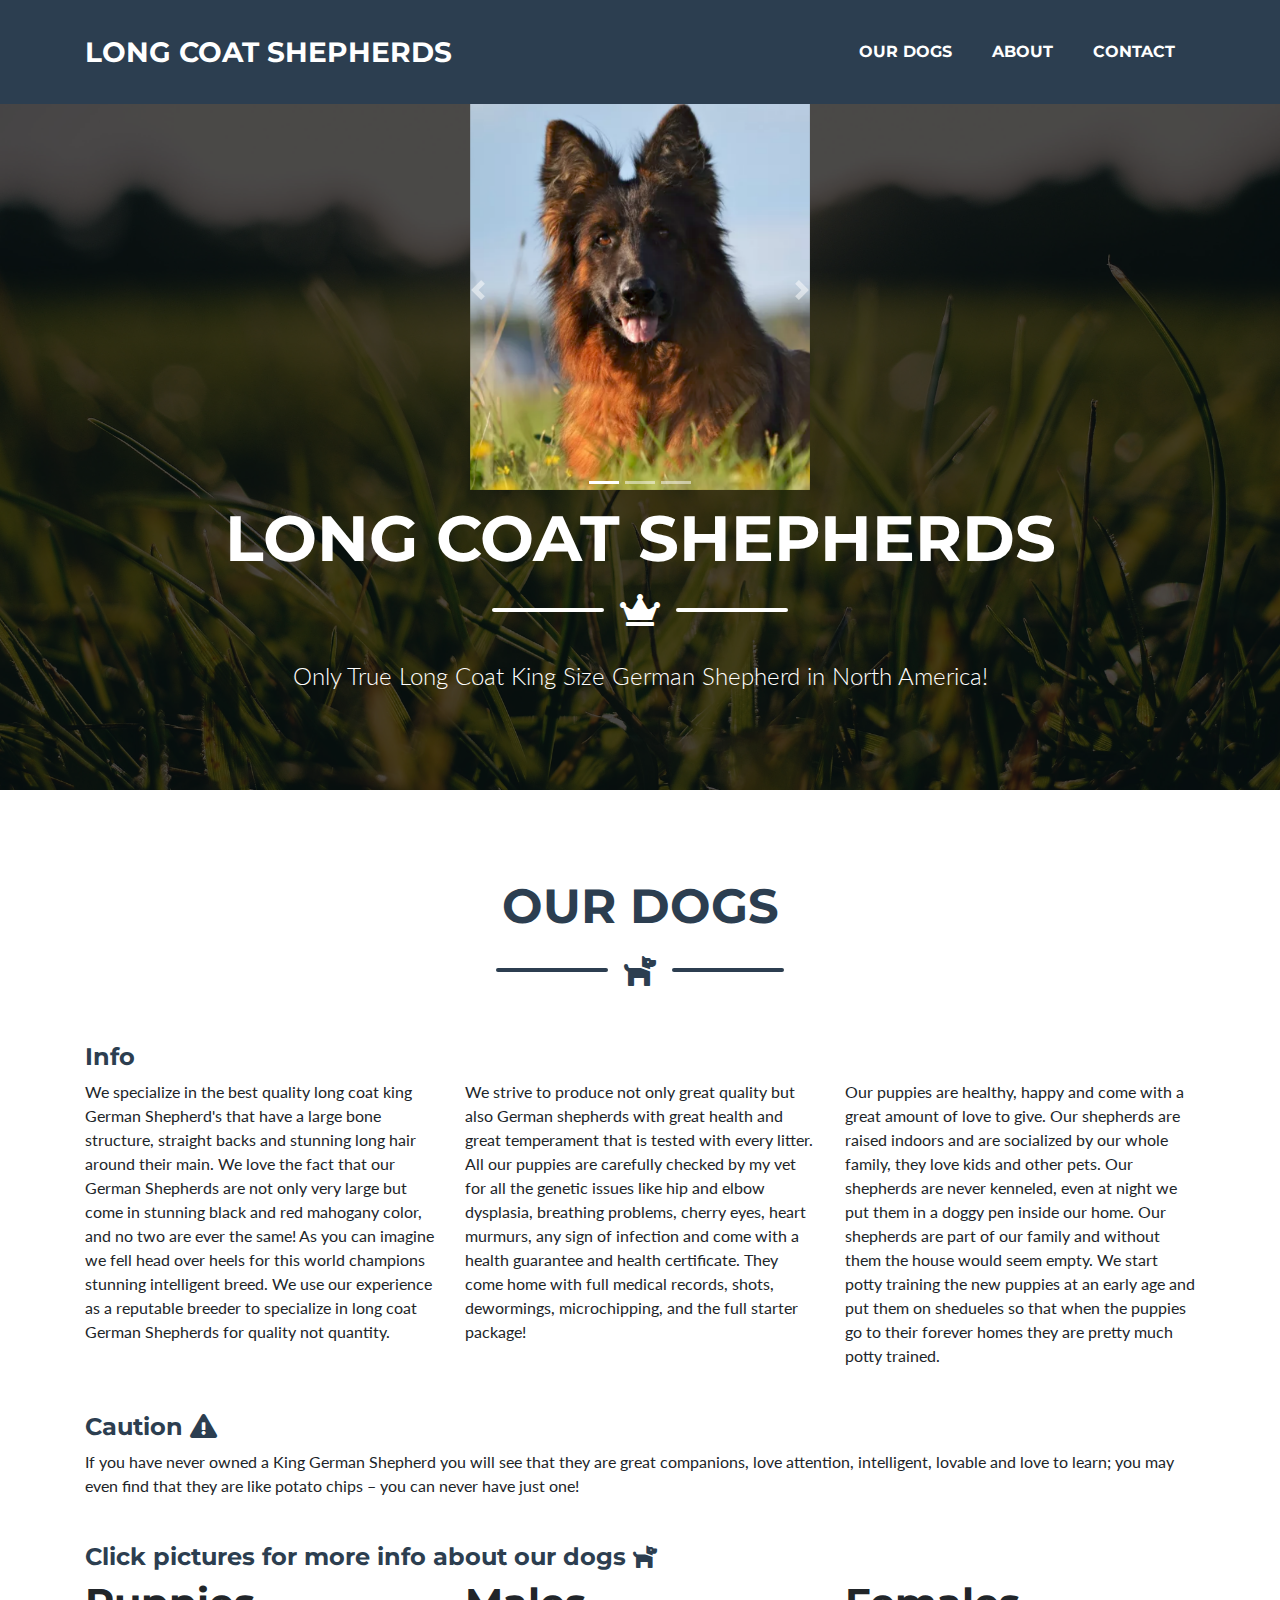
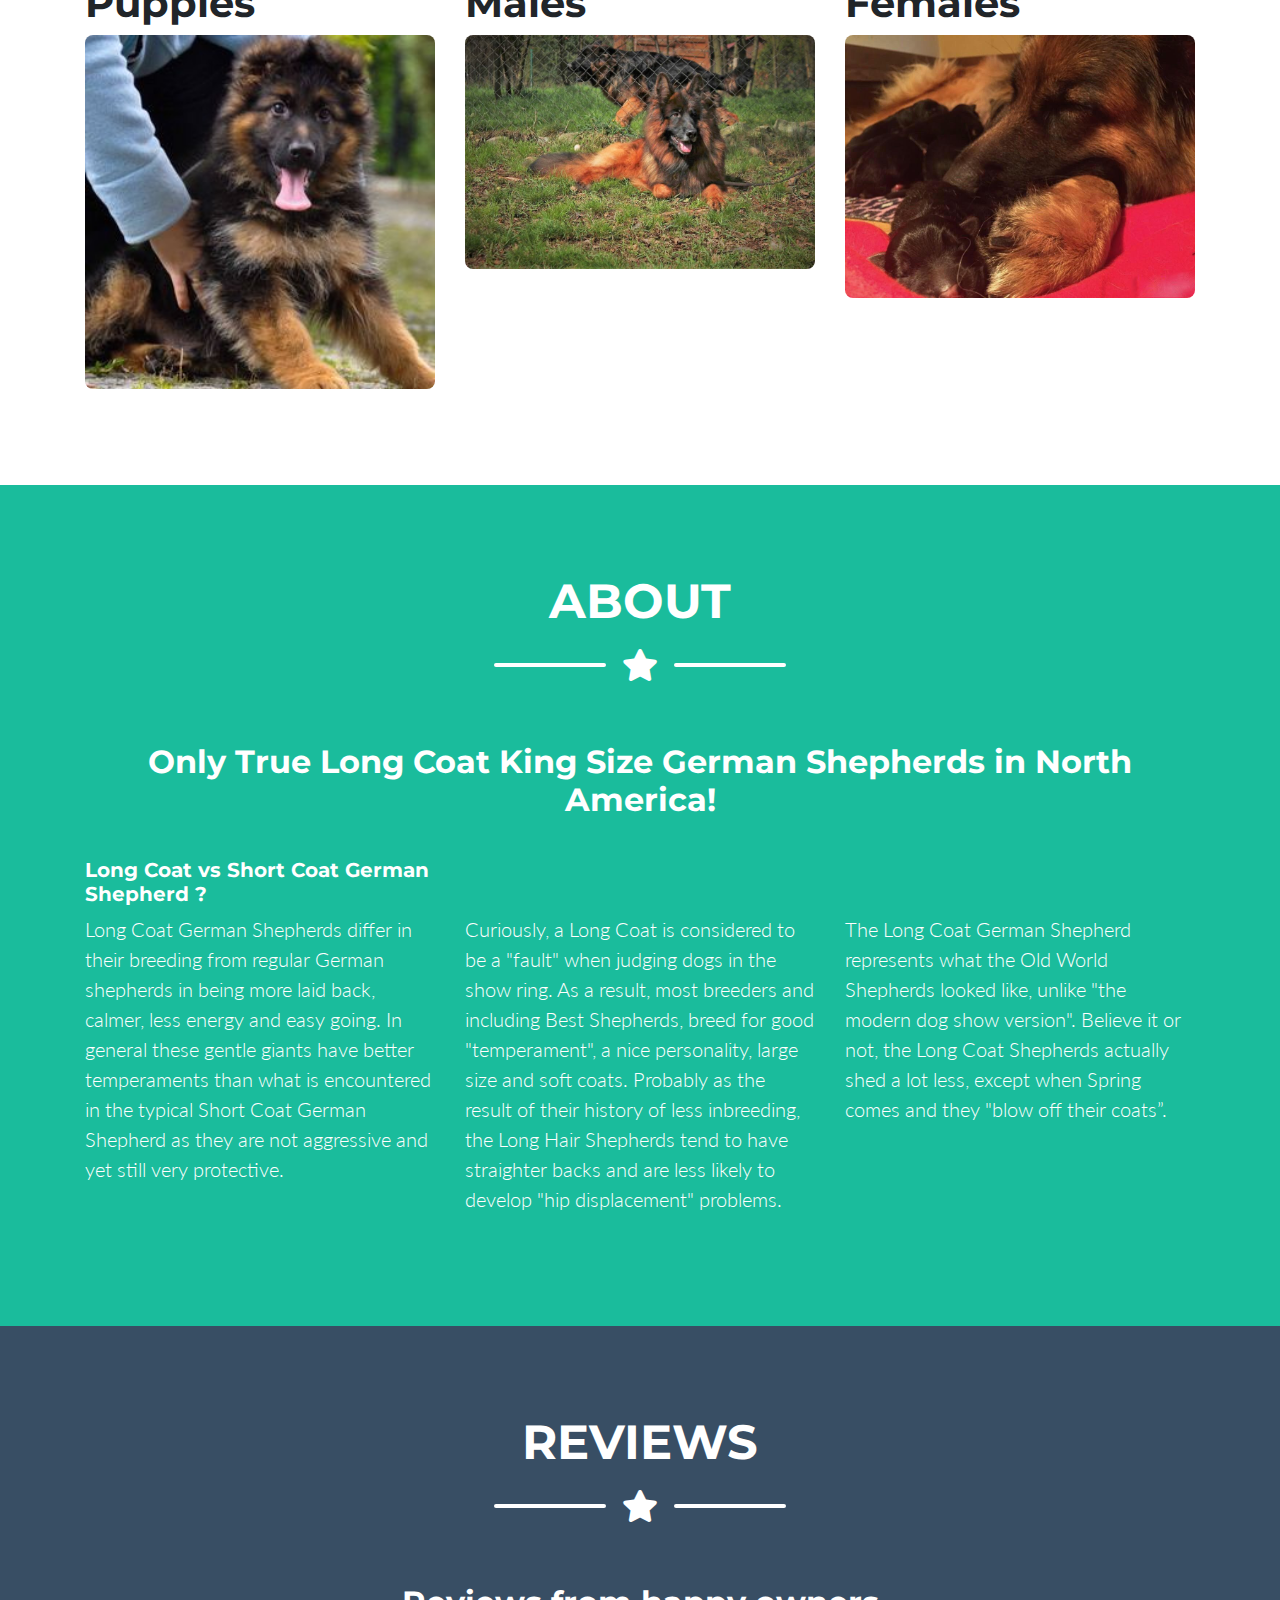
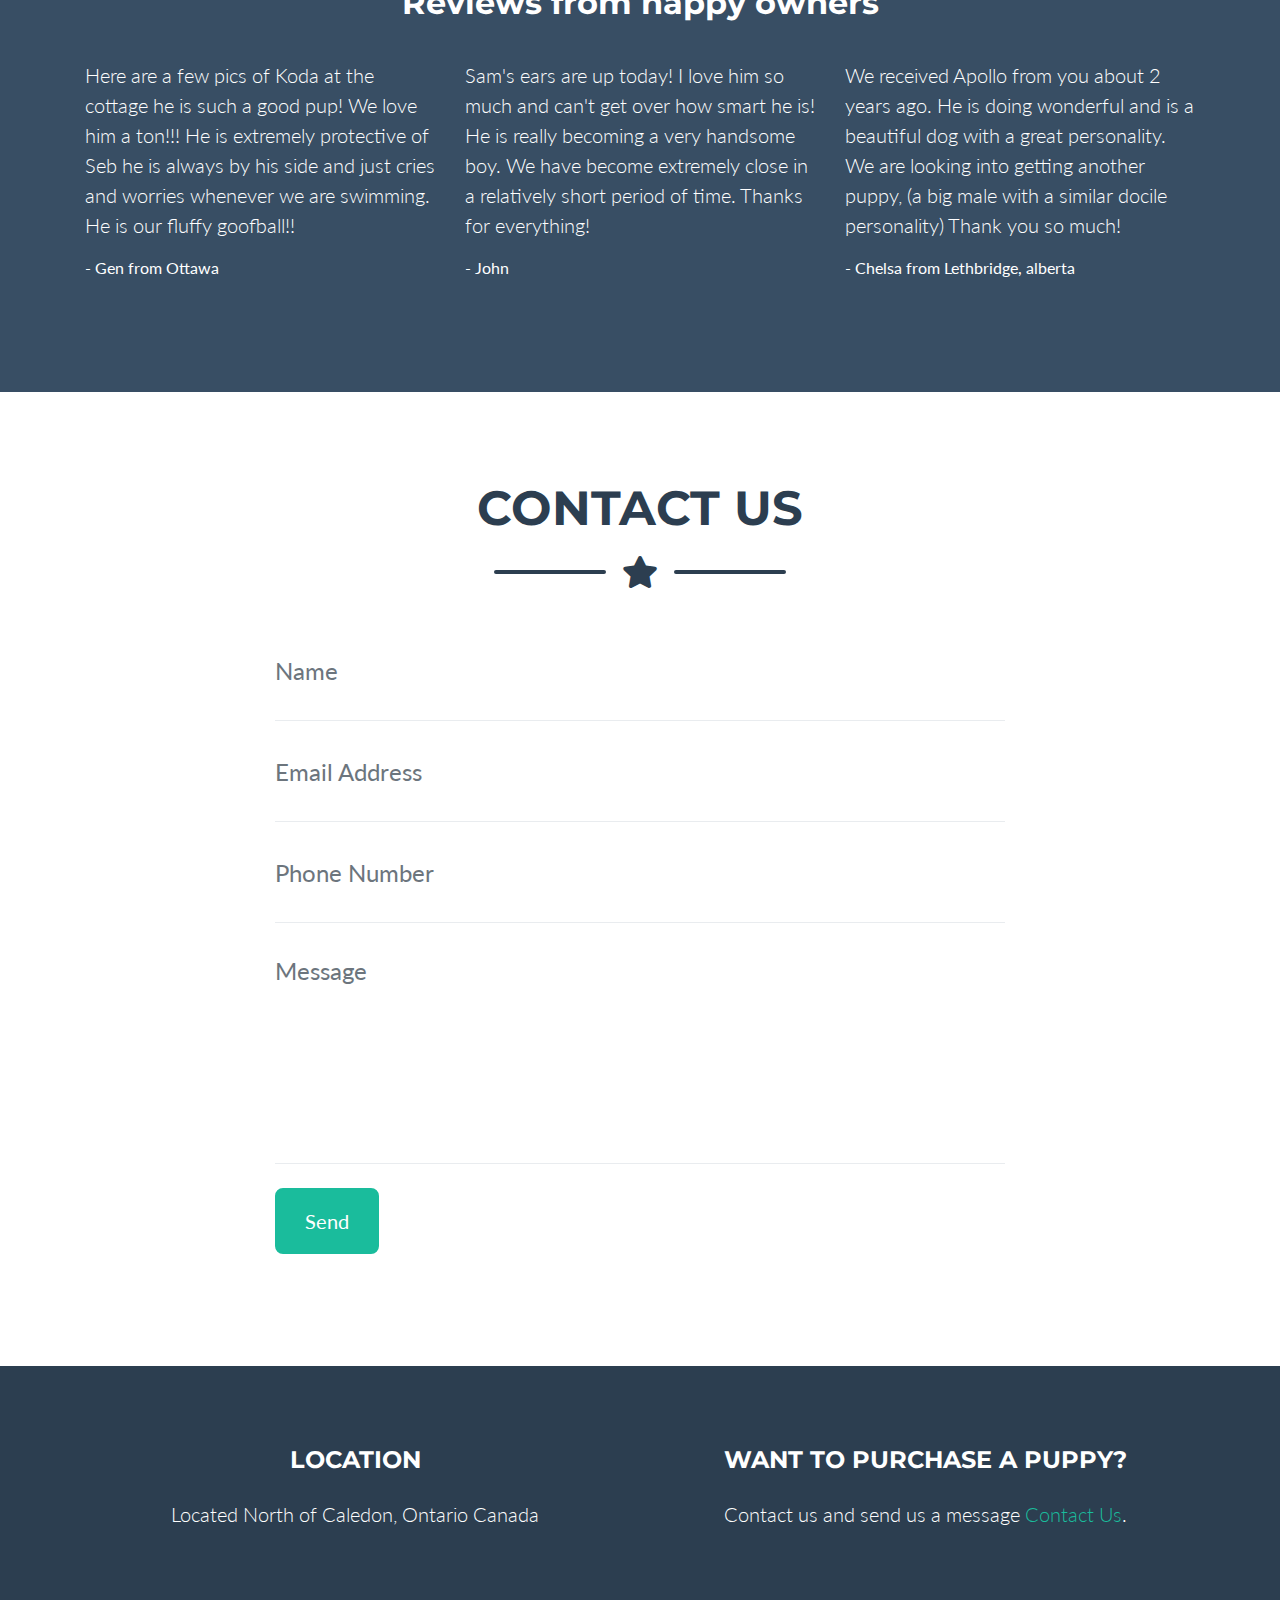
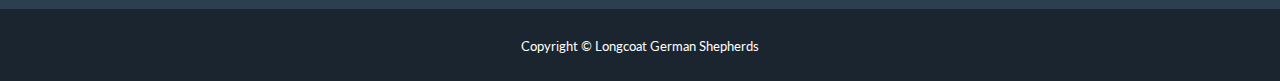
<file: index.html>
<!DOCTYPE html>
<html lang="en">

<head>
  <meta charset="utf-8">
  <meta name="viewport" content="width=device-width, initial-scale=1, shrink-to-fit=no">
  <meta name="description" content="">
  <meta name="author" content="">
  <title>Long Coat Shepherds</title>

  <!-- Custom fonts for this theme -->
  <link href="vendor/fontawesome-free/css/all.min.css" rel="stylesheet" type="text/css">
  <link href="https://fonts.googleapis.com/css?family=Montserrat:400,700" rel="stylesheet" type="text/css">
  <link href="https://fonts.googleapis.com/css?family=Lato:400,700,400italic,700italic" rel="stylesheet" type="text/css">

  <!-- Theme CSS -->
  <link rel="stylesheet" href="https://maxcdn.bootstrapcdn.com/bootstrap/4.0.0/css/bootstrap.min.css" integrity="sha384-Gn5384xqQ1aoWXA+058RXPxPg6fy4IWvTNh0E263XmFcJlSAwiGgFAW/dAiS6JXm" crossorigin="anonymous">
  <link href="css/freelancer.min.css" rel="stylesheet">
  <link href="css/style.css" rel="stylesheet">
</head>

<body id="page-top">
  <!-- Navigation -->
  <nav class="navbar navbar-expand-lg bg-secondary text-uppercase fixed-top" id="mainNav">
    <div class="container">
      <a class="navbar-brand js-scroll-trigger" href="#page-top">Long Coat Shepherds</a>
      <button class="navbar-toggler navbar-toggler-right text-uppercase font-weight-bold bg-primary text-white rounded" type="button" data-toggle="collapse" data-target="#navbarResponsive" aria-controls="navbarResponsive" aria-expanded="false" aria-label="Toggle navigation">
        Menu
        <i class="fas fa-bars"></i>
      </button>
      <div class="collapse navbar-collapse" id="navbarResponsive">
        <ul class="navbar-nav ml-auto">
          <li class="nav-item mx-0 mx-lg-1">
            <a class="nav-link py-3 px-0 px-lg-3 rounded js-scroll-trigger" href="#home">Our Dogs</a>
          </li>
          <li class="nav-item mx-0 mx-lg-1">
            <a class="nav-link py-3 px-0 px-lg-3 rounded js-scroll-trigger" href="#about">About</a>
          </li>
          <li class="nav-item mx-0 mx-lg-1">
            <a class="nav-link py-3 px-0 px-lg-3 rounded js-scroll-trigger" href="#contact">Contact</a>
          </li>
        </ul>
      </div>
    </div>
  </nav>

  <!-- Masthead / Home-->
  <header class="bg-one masthead text-white text-center">
    <div class="bg-two text-center">
      <div class="container d-flex align-items-center flex-column">
        <!-- Masthead Avatar Image -->
        <!-- <img class="masthead-avatar mb-5" src="img/profile.png" alt=""> -->

        <div class="bg-three row">
          <div id="carouselExampleIndicators" class="carousel slide" data-ride="carousel">
            <ol class="carousel-indicators">
              <li data-target="#carouselExampleIndicators" data-slide-to="0" class="active"></li>
              <li data-target="#carouselExampleIndicators" data-slide-to="1"></li>
              <li data-target="#carouselExampleIndicators" data-slide-to="2"></li>
            </ol>

            <div class="carousel-inner ">
              <div class="carousel-item active">
                <div><img class="d-block " src="img/carousel/dog-1.png" alt="First slide"></div>
              </div>
              <div class="carousel-item">
                  <div><img class="d-block " src="img/carousel/dog-2.png" alt="Second slide"></div>
                </div>
              <div class="carousel-item">
                  <div><img class="d-block " src="img/carousel/dog-3.jpg" alt="Third slide"></div>
              </div>
            </div>


            <a class="carousel-control-prev" href="#carouselExampleIndicators" role="button" data-slide="prev">
              <span class="carousel-control-prev-icon" aria-hidden="true"></span>
              <span class="sr-only">Previous</span>
            </a>

            <a class="carousel-control-next" href="#carouselExampleIndicators" role="button" data-slide="next">
              <span class="carousel-control-next-icon" aria-hidden="true"></span>
              <span class="sr-only">Next</span>
            </a>

          </div>          
        </div>
        <!-- Carasoul -->


        <!-- Masthead Heading -->
        <h1 class="masthead-heading text-uppercase mb-0">Long Coat Shepherds</h1>
        <!-- Icon Divider -->
        <div class="divider-custom divider-light">
          <div class="divider-custom-line"></div>
          <div class="divider-custom-icon">
            <i class="fas fa-crown"></i>
          </div>
          <div class="divider-custom-line"></div>
        </div>
        <!-- Masthead Subheading -->
        <p class="masthead-subheading font-weight-light mb-0">Only True Long Coat King Size German Shepherd in North America!</p>
      </div>
    </div>
  </header>


  <!-- Our Dogs Section -->
  <section class="page-section portfolio dogs" id="home">
    <div class="container">

      <!-- Portfolio Section Heading -->
      <h2 class="page-section-heading text-center text-uppercase text-secondary mb-0">Our Dogs</h2>

      <!-- Icon Divider -->
      <div class="divider-custom">
        <div class="divider-custom-line"></div>
        <div class="divider-custom-icon">
            <i class="fas fa-dog"></i>
        </div>
        <div class="divider-custom-line"></div>
      </div>
      <div class="caution col-xs-12">
          <h4>Info</h4>       
      </div>

      <div class="row d-flex">
          <div class="col-lg-4 col-md-6 col-xs-12 h-100 align-items-stretch" style="padding-bottom: 20px;">
            We specialize in the best quality long coat king German Shepherd's that have a large bone structure, straight backs and stunning long hair around their main.
            We love the fact that our German Shepherds are not only very large but come in stunning black and red mahogany color, and no two are ever the same!
            As you can imagine we fell head over heels for this world champions stunning intelligent breed.
            We use our experience as a reputable breeder to specialize in long coat German Shepherds for quality not quantity.
          </div>
        
          <div class="col-lg-4 col-md-6 h-100 col-xs-12 align-items-stretch" style="padding-bottom: 20px;">
            We strive to produce not only great quality but also German shepherds with great health and great temperament that is tested with every litter.  
            All our puppies are carefully checked by my vet for all the genetic issues like hip and elbow dysplasia, breathing problems, cherry eyes, 
            heart murmurs, any sign of infection and come with a health guarantee and health certificate. 
            They come home with full medical records, shots, dewormings, microchipping, and the full starter package!              
          </div>

          <div class="col-lg-4 col-md-6 h-100 col-xs-12 align-items-stretch" style="padding-bottom: 20px;">
            Our puppies are healthy, happy and come with a great amount of love to give. Our shepherds are raised indoors and are socialized by our whole family, they love kids and other pets. Our shepherds are never kenneled, even at night we put them in a doggy pen inside our home. 
            Our shepherds are part of our family and without them the house would seem empty. 
            We start potty training the new puppies at an early age and put them on shedueles so that when the puppies go to their forever homes they are pretty much potty trained.
          </div>

          <div class="caution col-xs-12 col-md-12" style="padding-bottom: 20px;">
              <h4>Caution <i class="fas fa-exclamation-triangle"></i></h4>
              If you have never owned a King German Shepherd you will see that they are great companions, 
              love attention, intelligent, lovable and love to learn; you may even find that they are like potato chips 
              – you can never have just one!          
          </div>
 
      </div>
      <div class="row d-flex align-items-center justify-content-left w-100 col-md-12">
          <h4 class="masthead-subheading">Click pictures for more info about our dogs <i class="fas fa-dog"></i></h4>
      </div>

      <!-- Our Dog Items -->
      <div class="row">

        <!-- Puppies 1 -->
        <div class="col-md-6 col-lg-4">
          <h1>Puppies</h1>
          <div class="portfolio-item mx-auto" data-toggle="modal" data-target="#portfolioModal1">
            <div class="portfolio-item-caption d-flex align-items-center justify-content-center h-100 w-100">
              <div class="portfolio-item-caption-content text-center text-white">
                <i class="fas fa-plus fa-3x"></i>
              </div>
            </div>
            <img class="img-fluid" src="img/our-dogs/puppies-10weeks.jpg" alt="">
          </div>
        </div>

        <!-- Males 2 -->
        <div class="col-md-6 col-lg-4">
          <h1>Males</h1>
          <div class="portfolio-item mx-auto" data-toggle="modal" data-target="#portfolioModal2">
            <div class="portfolio-item-caption d-flex align-items-center justify-content-center h-100 w-100">
              <div class="portfolio-item-caption-content text-center text-white">
                <i class="fas fa-plus fa-3x"></i>
              </div>
            </div>
            <img class="img-fluid" src="img/our-dogs/male.jpg" alt="">
          </div>
        </div>

        <!-- Females 3 -->
        <div class="col-md-6 col-lg-4">
          <h1>Females</h1>
            <div class="portfolio-item mx-auto" data-toggle="modal" data-target="#portfolioModal3">
            <div class="portfolio-item-caption d-flex align-items-center justify-content-center h-100 w-100">
              <div class="portfolio-item-caption-content text-center text-white">
                <i class="fas fa-plus fa-3x"></i>
              </div>
            </div>
            <img class="img-fluid" src="img/our-dogs/female.jpg" alt="">
          </div>
        </div>

      </div>
      <!-- /.row -->

    </div>
  </section>

  <!-- About Section -->
  <section class="page-section bg-primary text-white mb-0" id="about">
    <div class="container">

      <!-- About Section Heading -->
      <h2 class="page-section-heading text-center text-uppercase text-white">About</h2>

      <!-- Icon Divider -->
      <div class="divider-custom divider-light">
        <div class="divider-custom-line"></div>
        <div class="divider-custom-icon">
          <i class="fas fa-star"></i>
        </div>
        <div class="divider-custom-line"></div>
      </div>

      <h2 id="only-true-title" class="text-center"> Only True Long Coat King Size German Shepherds in North America!</h2>

      <!-- About Section Content -->

      <div class="row">
        <div class="col-lg-4 ml-auto">
            <h5>Long Coat vs Short Coat German Shepherd ?</h5>
            <p class="lead">
                Long Coat German Shepherds differ in their breeding from regular German shepherds in being more laid back, 
                calmer, less energy and easy going. In general these gentle giants have better temperaments than what is 
                encountered in the typical Short Coat German Shepherd as they are not aggressive and yet still very protective.            </p>
        </div>
        <div class="col-lg-4 mr-auto ">
            <h5> <br/><br/></h5>
            <p class="lead">
                Curiously, a Long Coat is considered to be a "fault" when judging dogs in the show ring. As a result, 
                most breeders and including Best Shepherds, breed for good "temperament", a nice personality, 
                large size and soft coats. Probably as the result of their history of less inbreeding, the Long Hair 
                Shepherds tend to have straighter backs and are less likely to develop "hip displacement" problems.           </p>
        </div>
        <div class="col-lg-4 mr-auto ">
          <h5> <br/><br/></h5>
          <p class="lead">
            The Long Coat German Shepherd represents what the Old World Shepherds looked like, unlike 
            "the modern dog show version". Believe it or not, the Long Coat Shepherds actually shed a 
            lot less, except when Spring comes and they "blow off their coats”.         
          </p>
        </div>
      
      </div>

    </div>
  </section>

    <!-- Reviews Section -->
    <section class="page-section bg-third text-white mb-0" id="reviews">
      <div class="container">
  
        <!-- Reviews Section Heading -->
        <h2 class="page-section-heading text-center text-uppercase text-white">Reviews</h2>
  
        <!-- Icon Divider -->
        <div class="divider-custom divider-light">
          <div class="divider-custom-line"></div>
          <div class="divider-custom-icon">
            <i class="fas fa-star"></i>
          </div>
          <div class="divider-custom-line"></div>
        </div>
  
        <h2 id="only-true-title" class="text-center"> Reviews from happy owners</h2>
  
        <!-- Reviews Section Content -->
  
        <div class="row">
          <div class="col-lg-4 ml-auto">
              <p class="lead">
                  Here are a few pics of Koda at the cottage he is such a good pup!  We love him a ton!!! He is extremely protective of Seb he is always by his side and just cries and worries whenever we are swimming.  He is our fluffy goofball!!          
              </p>
              <p>- Gen from Ottawa</p>
          </div>
          <div class="col-lg-4 mr-auto ">
              <p class="lead">
                  Sam's ears are up today!  I love him so much and can't get over how smart he is!   He is really becoming a very handsome boy. We have become extremely close in a relatively short period of time.
Thanks for everything!        
              </p>
              <p>- John</p>
          </div>
          <div class="col-lg-4 mr-auto ">
            <p class="lead">
                 We received Apollo from you about 2 years ago. He is doing wonderful and is a beautiful dog with a great personality. We are looking into getting another puppy, (a big male with a similar docile personality) Thank you so much!    
            </p>
            <p>- Chelsa from Lethbridge, alberta</p>
          </div>
        
        </div>
  
      </div>
    </section>

  <!-- Contact Section -->
  <section class="page-section" id="contact">
    <div class="container">

      <!-- Contact Section Heading -->
      <h2 class="page-section-heading text-center text-uppercase text-secondary mb-0">Contact Us</h2>

      <!-- Icon Divider -->
      <div class="divider-custom">
        <div class="divider-custom-line"></div>
        <div class="divider-custom-icon">
          <i class="fas fa-star"></i>
        </div>
        <div class="divider-custom-line"></div>
      </div>

      <!-- Contact Section Form -->
      <div class="row">
        <div class="col-lg-8 mx-auto">
          <!-- To configure the contact form email address, go to mail/contact_me.php and update the email address in the PHP file on line 19. -->
          <form name="sentMessage" id="contactForm" novalidate="novalidate">
            <div class="control-group">
              <div class="form-group floating-label-form-group controls mb-0 pb-2">
                <label>Name</label>
                <input class="form-control" id="name" type="text" placeholder="Name" required="required" data-validation-required-message="Please enter your name.">
                <p class="help-block text-danger"></p>
              </div>
            </div>
            <div class="control-group">
              <div class="form-group floating-label-form-group controls mb-0 pb-2">
                <label>Email Address</label>
                <input class="form-control" id="email" type="email" placeholder="Email Address" required="required" data-validation-required-message="Please enter your email address.">
                <p class="help-block text-danger"></p>
              </div>
            </div>
            <div class="control-group">
              <div class="form-group floating-label-form-group controls mb-0 pb-2">
                <label>Phone Number</label>
                <input class="form-control" id="phone" type="tel" placeholder="Phone Number" required="required" data-validation-required-message="Please enter your phone number.">
                <p class="help-block text-danger"></p>
              </div>
            </div>
            <div class="control-group">
              <div class="form-group floating-label-form-group controls mb-0 pb-2">
                <label>Message</label>
                <textarea class="form-control" id="message" rows="5" placeholder="Message" required="required" data-validation-required-message="Please enter a message."></textarea>
                <p class="help-block text-danger"></p>
              </div>
            </div>
            <br>
            <div id="success"></div>
            <div class="form-group">
              <button type="submit" class="btn btn-primary btn-xl" id="sendMessageButton">Send</button>
            </div>
          </form>
        </div>
      </div>

    </div>
  </section>

  <!-- Footer -->
  <footer class="footer text-center">
    <div class="container">
      <div class="row">

        <!-- Footer Location -->
        <div class="col-lg-6 mb-5 mb-lg-0">
          <h4 class="text-uppercase mb-4">Location</h4>
          <p class="lead mb-0">Located North of Caledon, Ontario Canada
            <!-- <br>Clark, MO 65243</p> -->
        </div>


        <!-- Footer About Text -->
        <div class="col-lg-6">
          <h4 class="text-uppercase mb-4">Want to purchase a puppy?</h4>
          <p class="lead mb-0">Contact us and send us a message
            <a href="#">Contact Us</a>.</p>
        </div>

      </div>
    </div>
  </footer>

  <!-- Copyright Section -->
  <section class="copyright py-4 text-center text-white">
    <div class="container">
      <small>Copyright &copy; Longcoat German Shepherds</small>
    </div>
  </section>

  <!-- Scroll to Top Button (Only visible on small and extra-small screen sizes) -->
  <div class="scroll-to-top d-lg-none position-fixed ">
    <a class="js-scroll-trigger d-block text-center text-white rounded" href="#page-top">
      <i class="fa fa-chevron-up"></i>
    </a>
  </div>

  <!-- Portfolio Modals -->


  <!-- Puppies Modal 1 -->
  <div class="portfolio-modal modal fade" id="portfolioModal1" tabindex="-1" role="dialog" aria-labelledby="portfolioModal1Label" aria-hidden="true">
    <div class="modal-dialog modal-xl" role="document">
      <div class="modal-content">
        <button type="button" class="close" data-dismiss="modal" aria-label="Close">
          <span aria-hidden="true">
            <i class="fas fa-times"></i>
          </span>
        </button>
        <div class="modal-body text-center">
          <div class="container">
            <div class="row justify-content-center">
              <div class="col-lg-8">

                <!-- Portfolio Modal - Title -->
                <h2 class="portfolio-modal-title text-secondary text-uppercase mb-0">Puppies</h2>

                <!-- Icon Divider -->
                <div class="divider-custom">
                  <div class="divider-custom-line"></div>
                  <div class="divider-custom-icon">
                    <i class="fas fa-star"></i>
                  </div>
                  <div class="divider-custom-line"></div>
                </div>

                <!-- Portfolio Modal - Image -->
                <!-- <img class="img-fluid rounded mb-5" src="img/portfolio/cabin.png" alt=""> -->
                <div class="puppies row">
                    <div class="col-md-4">
                        <h3> 8 &nbsp weeks</h3>
                        <img class="img-fluid rounded mb-5" src="img/our-dogs/puppies-8weeks.jpg" alt="">
                    </div>
                    <div class="col-md-4">
                        <h3>10 weeks</h3>
                        <img class="img-fluid rounded mb-5" src="img/our-dogs/puppies-10weeks.jpg" alt="">
                    </div>
                    <div class="col-md-4">
                        <h3>14 weeks</h3>
                        <img class="img-fluid rounded mb-5" src="img/our-dogs/puppies-14weeks.jpg" alt="">
                    </div>
                </div>

                <!-- Portfolio Modal - Text -->
                <p class="mb-5">
                  Our puppies are healthy. happy and come with a great amount of love to give. 
                  Our shepherds are raised indoors and socialized by our whole family, they love kids and other pets.
                  Our shepherds are never kenneled, even at night we put them in a doggy pen inside our home. 
                  Our shepherds are part of our family and without them the house would seem empty.
                  We start potty training the new puppies at an early age and put them on a schedule so 
                  that when the puppies go to their forever homes they are pretty much potty trained. 
                </p>
                <button class="btn btn-primary" href="#" data-dismiss="modal">
                  <i class="fas fa-times fa-fw"></i>
                  Close Window
                </button>
              </div>

            </div>
          </div>
        </div>
      </div>
    </div>
  </div>


  <!-- males Modal 2 -->
  <div class="portfolio-modal modal fade" id="portfolioModal2" tabindex="-1" role="dialog" aria-labelledby="portfolioModal2Label" aria-hidden="true">
    <div class="modal-dialog modal-xl" role="document">
      <div class="modal-content">
        <button type="button" class="close" data-dismiss="modal" aria-label="Close">
          <span aria-hidden="true">
            <i class="fas fa-times"></i>
          </span>
        </button>
        <div class="modal-body text-center">
          <div class="container">
            <div class="row justify-content-center">
              <div class="col-lg-8">
                <!-- Portfolio Modal - Title -->
                <h2 class="portfolio-modal-title text-secondary text-uppercase mb-0">Males</h2>
                <!-- Icon Divider -->
                <div class="divider-custom">
                  <div class="divider-custom-line"></div>
                  <div class="divider-custom-icon">
                    <i class="fas fa-star"></i>
                  </div>
                  <div class="divider-custom-line"></div>
                </div>
                <!-- Portfolio Modal - Image -->
                <img class="img-fluid rounded mb-5" src="img/our-dogs/male.jpg" alt="">
                <!-- Portfolio Modal - Text -->
                
                <p class="mb-5">
                  The male German shepherd dog is usually stronger, and bigger in structure, more masculine. 
                  This means he will be looking a bit more intimidating than its female counterpart. 
                  A male dog may be a little harder to handle, although, again, if trained properly will 
                  be a worthy addition to your family. Male dogs can be more protective and more territorial 
                  than a female. They will do what all male dogs do, mark their territory and this could also 
                  be an issue, depending on the family home grounds.
                </p>

                <button class="btn btn-primary" href="#" data-dismiss="modal">
                  <i class="fas fa-times fa-fw"></i>
                  Close Window
                </button>
              </div>
            </div>
          </div>
        </div>
      </div>
    </div>
  </div>


  <!-- females Modal 3 -->
  <div class="portfolio-modal modal fade" id="portfolioModal3" tabindex="-1" role="dialog" aria-labelledby="portfolioModal3Label" aria-hidden="true">
    <div class="modal-dialog modal-xl" role="document">
      <div class="modal-content">
        <button type="button" class="close" data-dismiss="modal" aria-label="Close">
          <span aria-hidden="true">
            <i class="fas fa-times"></i>
          </span>
        </button>
        <div class="modal-body text-center">
          <div class="container">
            <div class="row justify-content-center">
              <div class="col-lg-8">
                <!-- Portfolio Modal - Title -->
                <h2 class="portfolio-modal-title text-secondary text-uppercase mb-0">Females</h2>
                <!-- Icon Divider -->
                <div class="divider-custom">
                  <div class="divider-custom-line"></div>
                  <div class="divider-custom-icon">
                    <i class="fas fa-star"></i>
                  </div>
                  <div class="divider-custom-line"></div>
                </div>
                <!-- Portfolio Modal - Image -->
                <img class="img-fluid rounded mb-5" src="img/our-dogs/female.jpg" alt="">
                <!-- Portfolio Modal - Text -->
                <p class="mb-5">Female German shepherds will be a little more streamlined, more feminine but not much smaller than the males because our females are a lot larger then average males in Canada. The size of our dogs could only be appreciated on site visit and once you come you could see the difference.
                    Female German shepherds can be more protective of their families. This could make them very protective of your children and other pets in the household. Also females are easier to train and do not try to be the leader of the pack and rule over the household.</p>
                <button class="btn btn-primary" href="#" data-dismiss="modal">
                  <i class="fas fa-times fa-fw"></i>
                  Close Window
                </button>
              </div>
            </div>
          </div>
        </div>
      </div>
    </div>
  </div>


  <!-- Bootstrap core JavaScript -->
  <script src="vendor/jquery/jquery.min.js"></script>
  <script src="vendor/bootstrap/js/bootstrap.bundle.min.js"></script>

  <!-- Plugin JavaScript -->
  <script src="vendor/jquery-easing/jquery.easing.min.js"></script>

  <!-- Contact Form JavaScript -->
  <script src="js/jqBootstrapValidation.js"></script>
  <script src="js/contact_me.js"></script>

  <!-- Custom scripts for this template -->
  <script src="js/freelancer.min.js"></script>

<style>
  .bg-third {
    background: #384e64;
  }
</style>

</body>

</html>
</file>
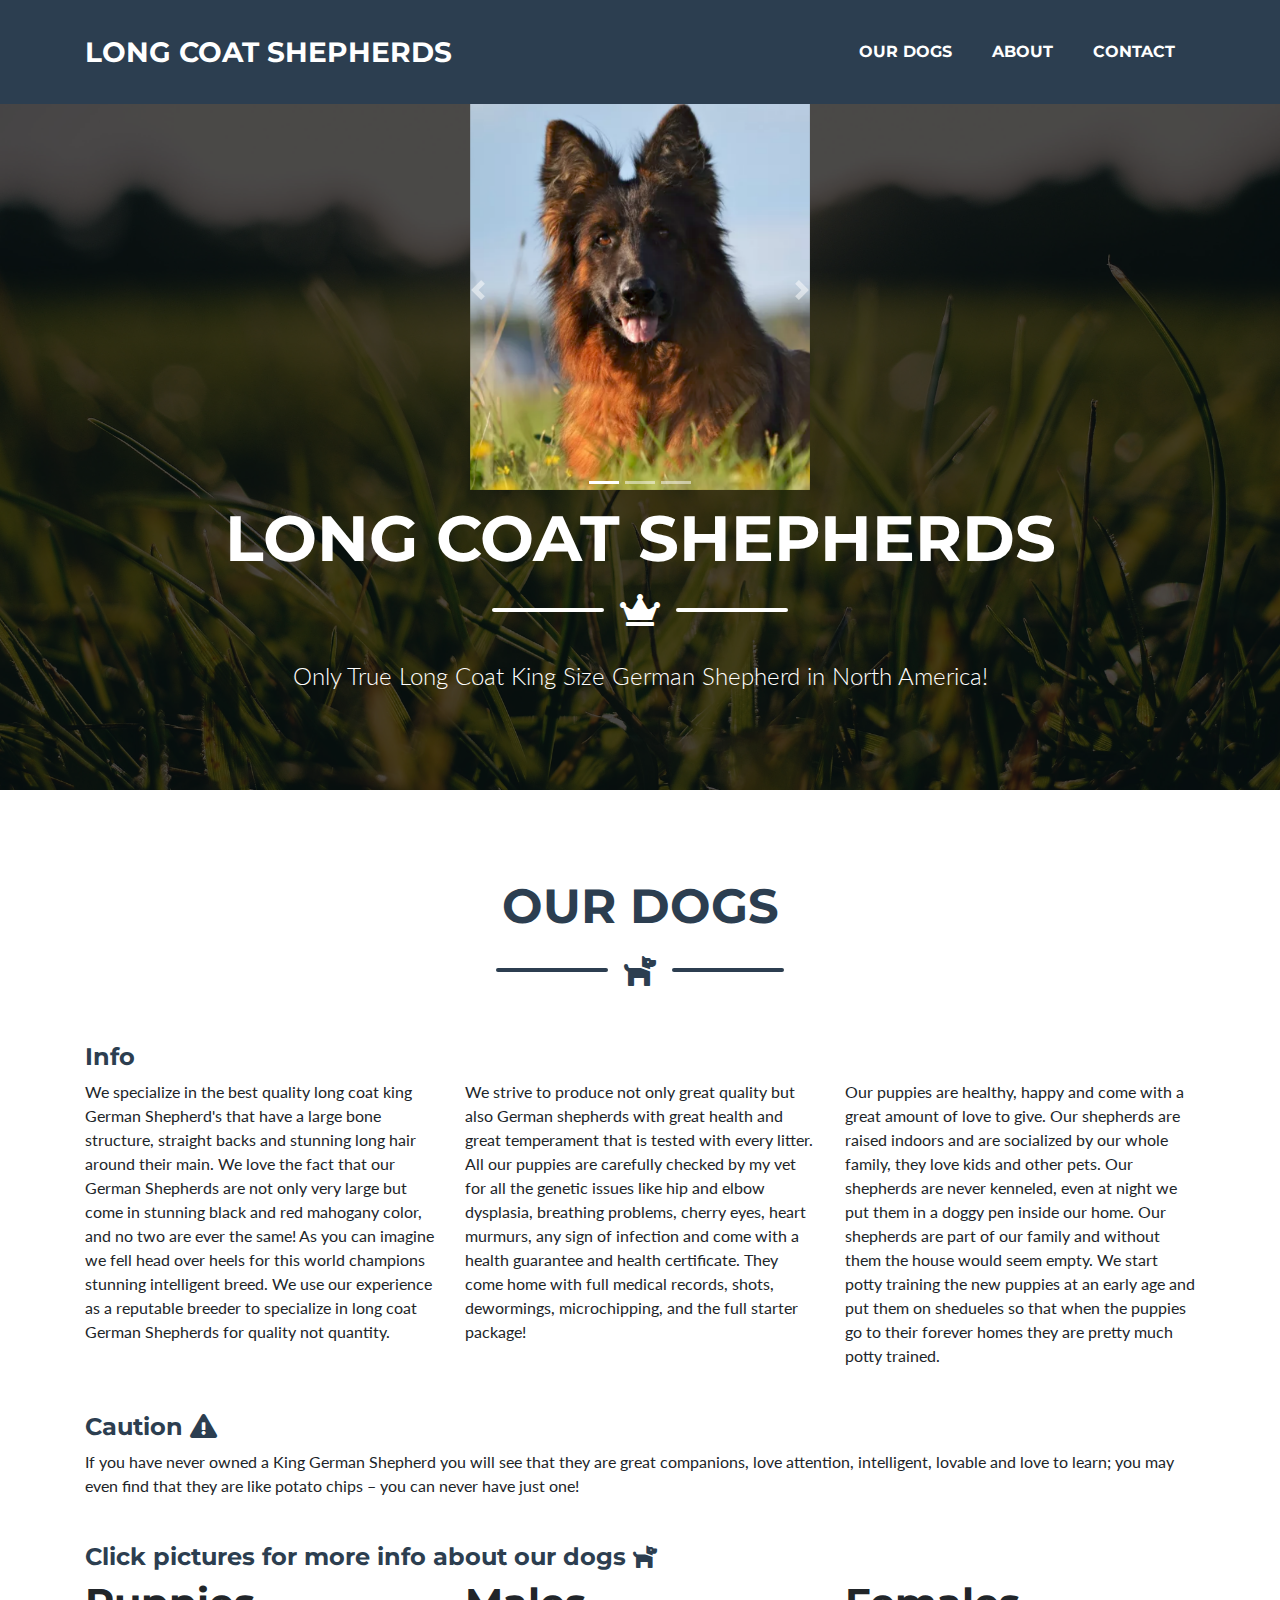
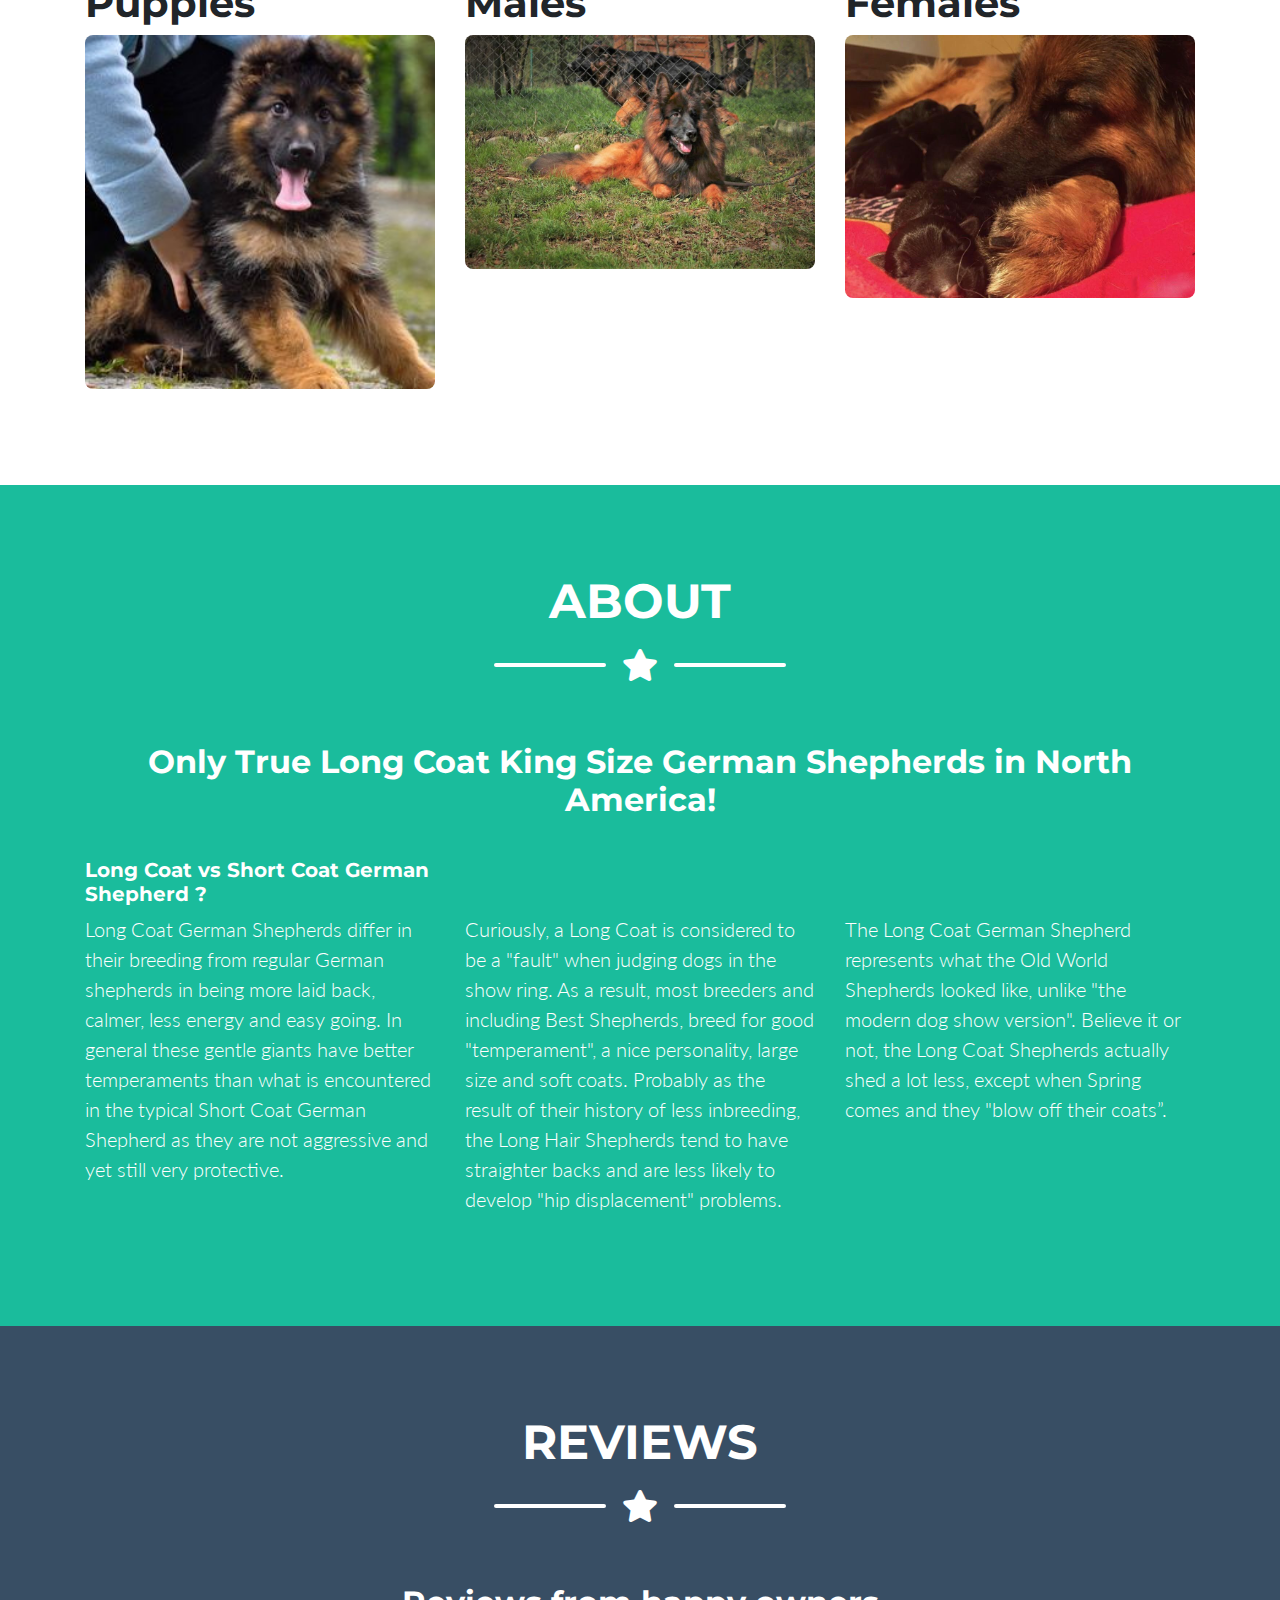
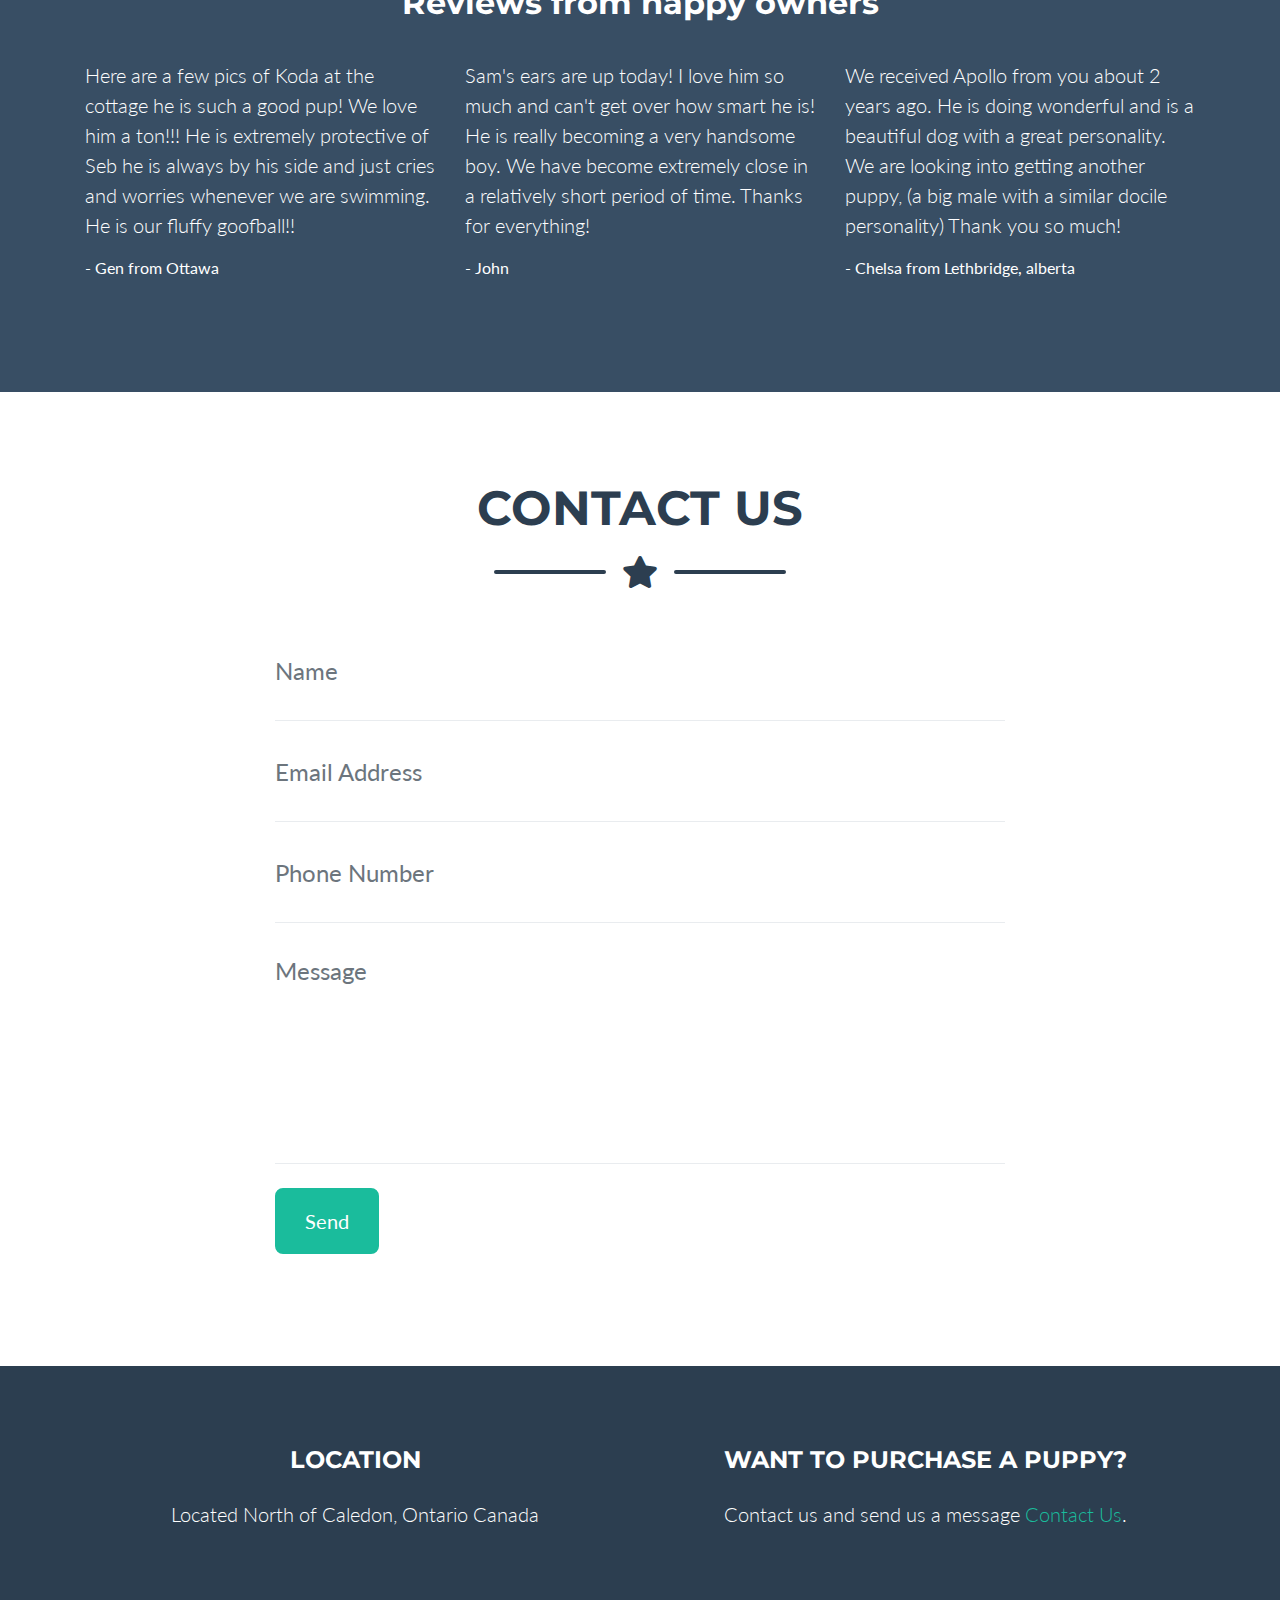
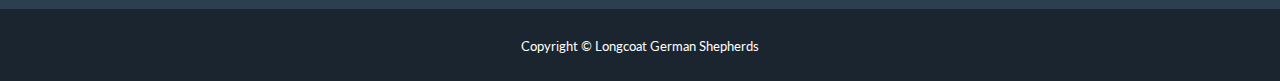
<file: index-old.html>
<!DOCTYPE html>
<html lang="en">

<head>
  <meta charset="utf-8">
  <meta name="viewport" content="width=device-width, initial-scale=1, shrink-to-fit=no">
  <meta name="description" content="">
  <meta name="author" content="">
  <title>Long Coat Shepherds</title>

  <!-- Custom fonts for this theme -->
  <link href="vendor/fontawesome-free/css/all.min.css" rel="stylesheet" type="text/css">
  <link href="https://fonts.googleapis.com/css?family=Montserrat:400,700" rel="stylesheet" type="text/css">
  <link href="https://fonts.googleapis.com/css?family=Lato:400,700,400italic,700italic" rel="stylesheet" type="text/css">

  <!-- Theme CSS -->
  <link rel="stylesheet" href="https://maxcdn.bootstrapcdn.com/bootstrap/4.0.0/css/bootstrap.min.css" integrity="sha384-Gn5384xqQ1aoWXA+058RXPxPg6fy4IWvTNh0E263XmFcJlSAwiGgFAW/dAiS6JXm" crossorigin="anonymous">
  <link href="css/freelancer.min.css" rel="stylesheet">
  <link href="css/style.css" rel="stylesheet">
</head>

<body id="page-top">
  <!-- Navigation -->
  <nav class="navbar navbar-expand-lg bg-secondary text-uppercase fixed-top" id="mainNav">
    <div class="container">
      <a class="navbar-brand js-scroll-trigger" href="#page-top">Long Coat Shepherds</a>
      <button class="navbar-toggler navbar-toggler-right text-uppercase font-weight-bold bg-primary text-white rounded" type="button" data-toggle="collapse" data-target="#navbarResponsive" aria-controls="navbarResponsive" aria-expanded="false" aria-label="Toggle navigation">
        Menu
        <i class="fas fa-bars"></i>
      </button>
      <div class="collapse navbar-collapse" id="navbarResponsive">
        <ul class="navbar-nav ml-auto">
          <li class="nav-item mx-0 mx-lg-1">
            <a class="nav-link py-3 px-0 px-lg-3 rounded js-scroll-trigger" href="#home">Our Dogs</a>
          </li>
          <li class="nav-item mx-0 mx-lg-1">
            <a class="nav-link py-3 px-0 px-lg-3 rounded js-scroll-trigger" href="#about">About</a>
          </li>
          <li class="nav-item mx-0 mx-lg-1">
            <a class="nav-link py-3 px-0 px-lg-3 rounded js-scroll-trigger" href="#contact">Contact</a>
          </li>
        </ul>
      </div>
    </div>
  </nav>

  <!-- Masthead / Home-->
  <header class="bg-one masthead text-white text-center">
    <div class="bg-two text-center">
      <div class="container d-flex align-items-center flex-column">
        <!-- Masthead Avatar Image -->
        <!-- <img class="masthead-avatar mb-5" src="img/profile.png" alt=""> -->

        <div class="bg-three row">
          <div id="carouselExampleIndicators" class="carousel slide" data-ride="carousel">
            <ol class="carousel-indicators">
              <li data-target="#carouselExampleIndicators" data-slide-to="0" class="active"></li>
              <li data-target="#carouselExampleIndicators" data-slide-to="1"></li>
              <li data-target="#carouselExampleIndicators" data-slide-to="2"></li>
            </ol>

            <div class="carousel-inner ">
              <div class="carousel-item active">
                <div><img class="d-block " src="img/carousel/dog-1.png" alt="First slide"></div>
              </div>
              <div class="carousel-item">
                  <div><img class="d-block " src="img/carousel/dog-2.png" alt="Second slide"></div>
                </div>
              <div class="carousel-item">
                  <div><img class="d-block " src="img/carousel/dog-3.jpg" alt="Third slide"></div>
              </div>
            </div>


            <a class="carousel-control-prev" href="#carouselExampleIndicators" role="button" data-slide="prev">
              <span class="carousel-control-prev-icon" aria-hidden="true"></span>
              <span class="sr-only">Previous</span>
            </a>

            <a class="carousel-control-next" href="#carouselExampleIndicators" role="button" data-slide="next">
              <span class="carousel-control-next-icon" aria-hidden="true"></span>
              <span class="sr-only">Next</span>
            </a>

          </div>          
        </div>
        <!-- Carasoul -->


        <!-- Masthead Heading -->
        <h1 class="masthead-heading text-uppercase mb-0">Long Coat Shepherds</h1>
        <!-- Icon Divider -->
        <div class="divider-custom divider-light">
          <div class="divider-custom-line"></div>
          <div class="divider-custom-icon">
            <i class="fas fa-crown"></i>
          </div>
          <div class="divider-custom-line"></div>
        </div>
        <!-- Masthead Subheading -->
        <p class="masthead-subheading font-weight-light mb-0">Only True Long Coat King Size German Shepherd in North America!</p>
      </div>
    </div>
  </header>


  <!-- Our Dogs Section -->
  <section class="page-section portfolio dogs" id="home">
    <div class="container">

      <!-- Portfolio Section Heading -->
      <h2 class="page-section-heading text-center text-uppercase text-secondary mb-0">Our Dogs</h2>

      <!-- Icon Divider -->
      <div class="divider-custom">
        <div class="divider-custom-line"></div>
        <div class="divider-custom-icon">
            <i class="fas fa-dog"></i>
        </div>
        <div class="divider-custom-line"></div>
      </div>
      <div class="caution col-xs-12">
          <h4>Info</h4>       
      </div>

      <div class="row d-flex">
          <div class="col-lg-4 col-md-6 col-xs-12 h-100 align-items-stretch" style="padding-bottom: 20px;">
            We specialize in the best quality long coat king German Shepherd's that have a large bone structure, straight backs and stunning long hair around their main.
            We love the fact that our German Shepherds are not only very large but come in stunning black and red mahogany color, and no two are ever the same!
            As you can imagine we fell head over heels for this world champions stunning intelligent breed.
            We use our experience as a reputable breeder to specialize in long coat German Shepherds for quality not quantity.
          </div>
        
          <div class="col-lg-4 col-md-6 h-100 col-xs-12 align-items-stretch" style="padding-bottom: 20px;">
            We strive to produce not only great quality but also German shepherds with great health and great temperament that is tested with every litter.  
            All our puppies are carefully checked by my vet for all the genetic issues like hip and elbow dysplasia, breathing problems, cherry eyes, 
            heart murmurs, any sign of infection and come with a health guarantee and health certificate. 
            They come home with full medical records, shots, dewormings, microchipping, and the full starter package!              
          </div>

          <div class="col-lg-4 col-md-6 h-100 col-xs-12 align-items-stretch" style="padding-bottom: 20px;">
            Our puppies are healthy, happy and come with a great amount of love to give. Our shepherds are raised indoors and are socialized by our whole family, they love kids and other pets. Our shepherds are never kenneled, even at night we put them in a doggy pen inside our home. 
            Our shepherds are part of our family and without them the house would seem empty. 
            We start potty training the new puppies at an early age and put them on shedueles so that when the puppies go to their forever homes they are pretty much potty trained.
          </div>

          <div class="caution col-xs-12 col-md-12" style="padding-bottom: 20px;">
              <h4>Caution <i class="fas fa-exclamation-triangle"></i></h4>
              If you have never owned a King German Shepherd you will see that they are great companions, 
              love attention, intelligent, lovable and love to learn; you may even find that they are like potato chips 
              – you can never have just one!          
          </div>
 
      </div>
      <div class="row d-flex align-items-center justify-content-left w-100 col-md-12">
          <h4 class="masthead-subheading">Click pictures for more info about our dogs <i class="fas fa-dog"></i></h4>
      </div>

      <!-- Our Dog Items -->
      <div class="row">

        <!-- Puppies 1 -->
        <div class="col-md-6 col-lg-4">
          <h1>Puppies</h1>
          <div class="portfolio-item mx-auto" data-toggle="modal" data-target="#portfolioModal1">
            <div class="portfolio-item-caption d-flex align-items-center justify-content-center h-100 w-100">
              <div class="portfolio-item-caption-content text-center text-white">
                <i class="fas fa-plus fa-3x"></i>
              </div>
            </div>
            <img class="img-fluid" src="img/our-dogs/puppies-10weeks.jpg" alt="">
          </div>
        </div>

        <!-- Males 2 -->
        <div class="col-md-6 col-lg-4">
          <h1>Males</h1>
          <div class="portfolio-item mx-auto" data-toggle="modal" data-target="#portfolioModal2">
            <div class="portfolio-item-caption d-flex align-items-center justify-content-center h-100 w-100">
              <div class="portfolio-item-caption-content text-center text-white">
                <i class="fas fa-plus fa-3x"></i>
              </div>
            </div>
            <img class="img-fluid" src="img/our-dogs/male.jpg" alt="">
          </div>
        </div>

        <!-- Females 3 -->
        <div class="col-md-6 col-lg-4">
          <h1>Females</h1>
            <div class="portfolio-item mx-auto" data-toggle="modal" data-target="#portfolioModal3">
            <div class="portfolio-item-caption d-flex align-items-center justify-content-center h-100 w-100">
              <div class="portfolio-item-caption-content text-center text-white">
                <i class="fas fa-plus fa-3x"></i>
              </div>
            </div>
            <img class="img-fluid" src="img/our-dogs/female.jpg" alt="">
          </div>
        </div>

      </div>
      <!-- /.row -->

    </div>
  </section>

  <!-- About Section -->
  <section class="page-section bg-primary text-white mb-0" id="about">
    <div class="container">

      <!-- About Section Heading -->
      <h2 class="page-section-heading text-center text-uppercase text-white">About</h2>

      <!-- Icon Divider -->
      <div class="divider-custom divider-light">
        <div class="divider-custom-line"></div>
        <div class="divider-custom-icon">
          <i class="fas fa-star"></i>
        </div>
        <div class="divider-custom-line"></div>
      </div>

      <h2 id="only-true-title" class="text-center"> Only True Long Coat King Size German Shepherds in North America!</h2>

      <!-- About Section Content -->

      <div class="row">
        <div class="col-lg-4 ml-auto">
            <h5>Long Coat vs Short Coat German Shepherd ?</h5>
            <p class="lead">
                Long Coat German Shepherds differ in their breeding from regular German shepherds in being more laid back, 
                calmer, less energy and easy going. In general these gentle giants have better temperaments than what is 
                encountered in the typical Short Coat German Shepherd as they are not aggressive and yet still very protective.            </p>
        </div>
        <div class="col-lg-4 mr-auto ">
            <h5> <br/><br/></h5>
            <p class="lead">
                Curiously, a Long Coat is considered to be a "fault" when judging dogs in the show ring. As a result, 
                most breeders and including Best Shepherds, breed for good "temperament", a nice personality, 
                large size and soft coats. Probably as the result of their history of less inbreeding, the Long Hair 
                Shepherds tend to have straighter backs and are less likely to develop "hip displacement" problems.           </p>
        </div>
        <div class="col-lg-4 mr-auto ">
          <h5> <br/><br/></h5>
          <p class="lead">
            The Long Coat German Shepherd represents what the Old World Shepherds looked like, unlike 
            "the modern dog show version". Believe it or not, the Long Coat Shepherds actually shed a 
            lot less, except when Spring comes and they "blow off their coats”.         
          </p>
        </div>
      
      </div>

    </div>
  </section>

    <!-- Reviews Section -->
    <section class="page-section bg-third text-white mb-0" id="reviews">
      <div class="container">
  
        <!-- Reviews Section Heading -->
        <h2 class="page-section-heading text-center text-uppercase text-white">Reviews</h2>
  
        <!-- Icon Divider -->
        <div class="divider-custom divider-light">
          <div class="divider-custom-line"></div>
          <div class="divider-custom-icon">
            <i class="fas fa-star"></i>
          </div>
          <div class="divider-custom-line"></div>
        </div>
  
        <h2 id="only-true-title" class="text-center"> Reviews from happy owners</h2>
  
        <!-- Reviews Section Content -->
  
        <div class="row">
          <div class="col-lg-4 ml-auto">
              <p class="lead">
                  Here are a few pics of Koda at the cottage he is such a good pup!  We love him a ton!!! He is extremely protective of Seb he is always by his side and just cries and worries whenever we are swimming.  He is our fluffy goofball!!          
              </p>
              <p>- Gen from Ottawa</p>
          </div>
          <div class="col-lg-4 mr-auto ">
              <p class="lead">
                  Sam's ears are up today!  I love him so much and can't get over how smart he is!   He is really becoming a very handsome boy. We have become extremely close in a relatively short period of time.
Thanks for everything!        
              </p>
              <p>- John</p>
          </div>
          <div class="col-lg-4 mr-auto ">
            <p class="lead">
                 We received Apollo from you about 2 years ago. He is doing wonderful and is a beautiful dog with a great personality. We are looking into getting another puppy, (a big male with a similar docile personality) Thank you so much!    
            </p>
            <p>- Chelsa from Lethbridge, alberta</p>
          </div>
        
        </div>
  
      </div>
    </section>

  <!-- Contact Section -->
  <section class="page-section" id="contact">
    <div class="container">

      <!-- Contact Section Heading -->
      <h2 class="page-section-heading text-center text-uppercase text-secondary mb-0">Contact Us</h2>

      <!-- Icon Divider -->
      <div class="divider-custom">
        <div class="divider-custom-line"></div>
        <div class="divider-custom-icon">
          <i class="fas fa-star"></i>
        </div>
        <div class="divider-custom-line"></div>
      </div>

      <!-- Contact Section Form -->
      <div class="row">
        <div class="col-lg-8 mx-auto">
          <!-- To configure the contact form email address, go to mail/contact_me.php and update the email address in the PHP file on line 19. -->
          <form name="sentMessage" id="contactForm" novalidate="novalidate">
            <div class="control-group">
              <div class="form-group floating-label-form-group controls mb-0 pb-2">
                <label>Name</label>
                <input class="form-control" id="name" type="text" placeholder="Name" required="required" data-validation-required-message="Please enter your name.">
                <p class="help-block text-danger"></p>
              </div>
            </div>
            <div class="control-group">
              <div class="form-group floating-label-form-group controls mb-0 pb-2">
                <label>Email Address</label>
                <input class="form-control" id="email" type="email" placeholder="Email Address" required="required" data-validation-required-message="Please enter your email address.">
                <p class="help-block text-danger"></p>
              </div>
            </div>
            <div class="control-group">
              <div class="form-group floating-label-form-group controls mb-0 pb-2">
                <label>Phone Number</label>
                <input class="form-control" id="phone" type="tel" placeholder="Phone Number" required="required" data-validation-required-message="Please enter your phone number.">
                <p class="help-block text-danger"></p>
              </div>
            </div>
            <div class="control-group">
              <div class="form-group floating-label-form-group controls mb-0 pb-2">
                <label>Message</label>
                <textarea class="form-control" id="message" rows="5" placeholder="Message" required="required" data-validation-required-message="Please enter a message."></textarea>
                <p class="help-block text-danger"></p>
              </div>
            </div>
            <br>
            <div id="success"></div>
            <div class="form-group">
              <button type="submit" class="btn btn-primary btn-xl" id="sendMessageButton">Send</button>
            </div>
          </form>
        </div>
      </div>

    </div>
  </section>

  <!-- Footer -->
  <footer class="footer text-center">
    <div class="container">
      <div class="row">

        <!-- Footer Location -->
        <div class="col-lg-6 mb-5 mb-lg-0">
          <h4 class="text-uppercase mb-4">Location</h4>
          <p class="lead mb-0">Located North of Caledon, Ontario Canada
            <!-- <br>Clark, MO 65243</p> -->
        </div>


        <!-- Footer About Text -->
        <div class="col-lg-6">
          <h4 class="text-uppercase mb-4">Want to purchase a puppy?</h4>
          <p class="lead mb-0">Contact us and send us a message
            <a href="#">Contact Us</a>.</p>
        </div>

      </div>
    </div>
  </footer>

  <!-- Copyright Section -->
  <section class="copyright py-4 text-center text-white">
    <div class="container">
      <small>Copyright &copy; Longcoat German Shepherds</small>
    </div>
  </section>

  <!-- Scroll to Top Button (Only visible on small and extra-small screen sizes) -->
  <div class="scroll-to-top d-lg-none position-fixed ">
    <a class="js-scroll-trigger d-block text-center text-white rounded" href="#page-top">
      <i class="fa fa-chevron-up"></i>
    </a>
  </div>




  <!-- Portfolio Modals -->


  <!-- Puppies Modal 1 -->
  <div class="portfolio-modal modal fade" id="portfolioModal1" tabindex="-1" role="dialog" aria-labelledby="portfolioModal1Label" aria-hidden="true">
    <div class="modal-dialog modal-xl" role="document">
      <div class="modal-content">
        <button type="button" class="close" data-dismiss="modal" aria-label="Close">
          <span aria-hidden="true">
            <i class="fas fa-times"></i>
          </span>
        </button>
        <div class="modal-body text-center">
          <div class="container">
            <div class="row justify-content-center">
              <div class="col-lg-8">

                <!-- Portfolio Modal - Title -->
                <h2 class="portfolio-modal-title text-secondary text-uppercase mb-0">Puppies</h2>

                <!-- Icon Divider -->
                <div class="divider-custom">
                  <div class="divider-custom-line"></div>
                  <div class="divider-custom-icon">
                    <i class="fas fa-star"></i>
                  </div>
                  <div class="divider-custom-line"></div>
                </div>

                <!-- Portfolio Modal - Image -->
                <!-- <img class="img-fluid rounded mb-5" src="img/portfolio/cabin.png" alt=""> -->
                <div class="puppies row">
                    <div class="col-md-4">
                        <h3> 8 &nbsp weeks</h3>
                        <img class="img-fluid rounded mb-5" src="img/our-dogs/puppies-8weeks.jpg" alt="">
                    </div>
                    <div class="col-md-4">
                        <h3>10 weeks</h3>
                        <img class="img-fluid rounded mb-5" src="img/our-dogs/puppies-10weeks.jpg" alt="">
                    </div>
                    <div class="col-md-4">
                        <h3>14 weeks</h3>
                        <img class="img-fluid rounded mb-5" src="img/our-dogs/puppies-14weeks.jpg" alt="">
                    </div>
                </div>

                <!-- Portfolio Modal - Text -->
                <p class="mb-5">
                  Our puppies are healthy. happy and come with a great amount of love to give. 
                  Our shepherds are raised indoors and socialized by our whole family, they love kids and other pets.
                  Our shepherds are never kenneled, even at night we put them in a doggy pen inside our home. 
                  Our shepherds are part of our family and without them the house would seem empty.
                  We start potty training the new puppies at an early age and put them on a schedule so 
                  that when the puppies go to their forever homes they are pretty much potty trained. 
                </p>
                <button class="btn btn-primary" href="#" data-dismiss="modal">
                  <i class="fas fa-times fa-fw"></i>
                  Close Window
                </button>
              </div>

            </div>
          </div>
        </div>
      </div>
    </div>
  </div>


  <!-- males Modal 2 -->
  <div class="portfolio-modal modal fade" id="portfolioModal2" tabindex="-1" role="dialog" aria-labelledby="portfolioModal2Label" aria-hidden="true">
    <div class="modal-dialog modal-xl" role="document">
      <div class="modal-content">
        <button type="button" class="close" data-dismiss="modal" aria-label="Close">
          <span aria-hidden="true">
            <i class="fas fa-times"></i>
          </span>
        </button>
        <div class="modal-body text-center">
          <div class="container">
            <div class="row justify-content-center">
              <div class="col-lg-8">
                <!-- Portfolio Modal - Title -->
                <h2 class="portfolio-modal-title text-secondary text-uppercase mb-0">Males</h2>
                <!-- Icon Divider -->
                <div class="divider-custom">
                  <div class="divider-custom-line"></div>
                  <div class="divider-custom-icon">
                    <i class="fas fa-star"></i>
                  </div>
                  <div class="divider-custom-line"></div>
                </div>
                <!-- Portfolio Modal - Image -->
                <img class="img-fluid rounded mb-5" src="img/our-dogs/male.jpg" alt="">
                <!-- Portfolio Modal - Text -->
                
                <p class="mb-5">
                  The male German shepherd dog is usually stronger, and bigger in structure, more masculine. 
                  This means he will be looking a bit more intimidating than its female counterpart. 
                  A male dog may be a little harder to handle, although, again, if trained properly will 
                  be a worthy addition to your family. Male dogs can be more protective and more territorial 
                  than a female. They will do what all male dogs do, mark their territory and this could also 
                  be an issue, depending on the family home grounds.
                </p>

                <button class="btn btn-primary" href="#" data-dismiss="modal">
                  <i class="fas fa-times fa-fw"></i>
                  Close Window
                </button>
              </div>
            </div>
          </div>
        </div>
      </div>
    </div>
  </div>


  <!-- females Modal 3 -->
  <div class="portfolio-modal modal fade" id="portfolioModal3" tabindex="-1" role="dialog" aria-labelledby="portfolioModal3Label" aria-hidden="true">
    <div class="modal-dialog modal-xl" role="document">
      <div class="modal-content">
        <button type="button" class="close" data-dismiss="modal" aria-label="Close">
          <span aria-hidden="true">
            <i class="fas fa-times"></i>
          </span>
        </button>
        <div class="modal-body text-center">
          <div class="container">
            <div class="row justify-content-center">
              <div class="col-lg-8">
                <!-- Portfolio Modal - Title -->
                <h2 class="portfolio-modal-title text-secondary text-uppercase mb-0">Females</h2>
                <!-- Icon Divider -->
                <div class="divider-custom">
                  <div class="divider-custom-line"></div>
                  <div class="divider-custom-icon">
                    <i class="fas fa-star"></i>
                  </div>
                  <div class="divider-custom-line"></div>
                </div>
                <!-- Portfolio Modal - Image -->
                <img class="img-fluid rounded mb-5" src="img/our-dogs/female.jpg" alt="">
                <!-- Portfolio Modal - Text -->
                <p class="mb-5">Female German shepherds will be a little more streamlined, more feminine but not much smaller than the males because our females are a lot larger then average males in Canada. The size of our dogs could only be appreciated on site visit and once you come you could see the difference.
                    Female German shepherds can be more protective of their families. This could make them very protective of your children and other pets in the household. Also females are easier to train and do not try to be the leader of the pack and rule over the household.</p>
                <button class="btn btn-primary" href="#" data-dismiss="modal">
                  <i class="fas fa-times fa-fw"></i>
                  Close Window
                </button>
              </div>
            </div>
          </div>
        </div>
      </div>
    </div>
  </div>


  <!-- Bootstrap core JavaScript -->
  <script src="vendor/jquery/jquery.min.js"></script>
  <script src="vendor/bootstrap/js/bootstrap.bundle.min.js"></script>

  <!-- Plugin JavaScript -->
  <script src="vendor/jquery-easing/jquery.easing.min.js"></script>

  <!-- Contact Form JavaScript -->
  <script src="js/jqBootstrapValidation.js"></script>
  <script src="js/contact_me.js"></script>

  <!-- Custom scripts for this template -->
  <script src="js/freelancer.min.js"></script>

<style>
  .bg-third {
    background: #384e64;
  }
</style>

</body>

</html>
</file>
<file: css/style.css>
.bg-one {
	background: url("../img/grass-bg.jpg");
	background-size: cover;
	padding: 0px;
	width: 100%;
	margin: 0px;
}
.bg-two {
	width: 100%;
	height: 100%;
	background: rgba(0, 0, 0, 0.7);
	padding-top: 70px;
	padding-bottom: 96px;
	margin: 0px;
}

.bg-three {
	opacity: 1;
}

.carousel img {
	height: 400px;
	background-size: cover;
}

.carousel {
	padding: 20px;
}

.puppies img {
	height: 150px;
}

.dogs img {
	/* height: 200px; */
	/* overflow: hidden; */
	width: 100%;
}

.dogs h4 {
	padding-bottom: 0px;
	padding-top: 25px;
	padding-left: 0px;
	color: #2c3e50!important;
}

.caution h4 {
	padding-left: 0px;
	padding-bottom: 0px;
}

#only-true-title {
	padding:30px;
}
</file>
